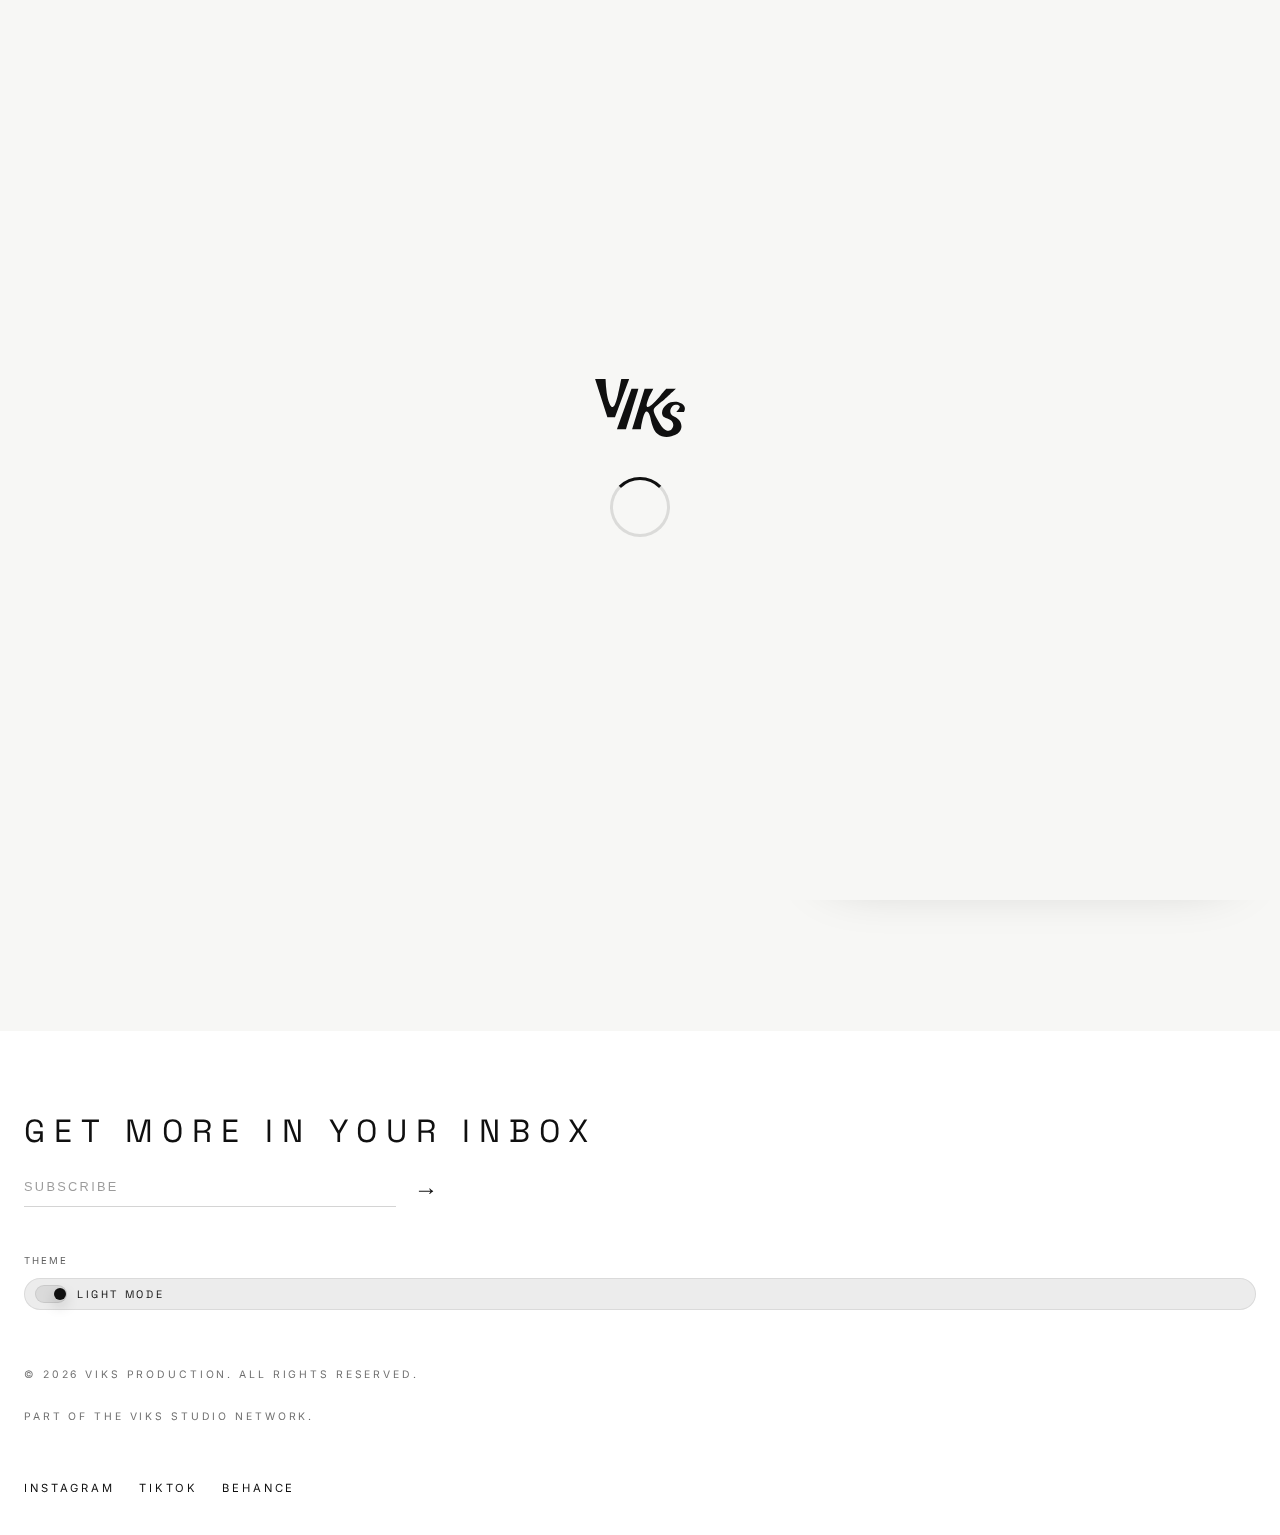
<file: contact.html>
<!DOCTYPE html>
<html lang="en" data-theme="dark">
  <head>
    <meta charset="UTF-8" />
    <meta name="viewport" content="width=device-width, initial-scale=1.0" />
    <title>Contact VIKS Production</title>
    <link rel="preconnect" href="https://fonts.googleapis.com" />
    <link rel="preconnect" href="https://fonts.gstatic.com" crossorigin />
    <link
      href="https://fonts.googleapis.com/css2?family=Inter:wght@300;400;500;600;700&family=Space+Grotesk:wght@400;500;600;700&display=swap"
      rel="stylesheet"
    />
    <script>
      (function () {
        try {
          var storageKey = 'viks-theme';
          var stored = localStorage.getItem(storageKey);
          var prefersLight = window.matchMedia('(prefers-color-scheme: light)').matches;
          var theme = stored === 'light' || stored === 'dark' ? stored : prefersLight ? 'light' : 'dark';
          document.documentElement.dataset.theme = theme;
        } catch (error) {
          document.documentElement.dataset.theme = 'dark';
        }
      })();
    </script>
    <link rel="stylesheet" href="styles.css" />
  </head>
  <body data-page="contact">
    <div class="loader" aria-hidden="true">
      <div class="loader__inner">
        <div class="logo logo--loader">
          <img
            class="logo__image"
            data-logo-image
            src=""
            alt="VIKS Production"
          />
          <span class="sr-only">VIKS Production</span>
        </div>
        <div class="loader__spinner"></div>
      </div>
    </div>

    <header class="site-header" role="banner">
      <div class="site-header__inner">
        <div class="logo">
          <img
            class="logo__image"
            data-logo-image
            src=""
            alt="VIKS Production"
          />
          <span class="sr-only">VIKS Production</span>
        </div>
        <button
          type="button"
          class="theme-toggle"
          data-theme-toggle
          data-theme-toggle-state="dark"
          aria-pressed="true"
          aria-label="Toggle light and dark mode"
        >
          <span class="theme-toggle__icon" aria-hidden="true">
            <span class="theme-toggle__thumb"></span>
          </span>
          <span class="theme-toggle__label" data-theme-toggle-label>Dark mode</span>
        </button>
      </div>
    </header>

    <main id="main" class="site-main" role="main">
      <section class="contact-section contact" aria-labelledby="contact-heading">
        <div class="contact__container container">
          <div class="contact__grid">
            <div class="contact__intro contact-info">
              <p class="contact__eyebrow">Let’s talk</p>
              <h1 class="contact__heading" id="contact-heading">
                Ready to work with
                <span>VIKS&nbsp;Production?</span>
              </h1>
              <p class="contact__lede">
                We build long-term partnerships that unlock rapid, efficient growth for ambitious brands. Share your goals and
                our team will tailor a production plan that meets them.
              </p>
              <dl class="contact__details">
                <div class="contact__detail">
                  <dt class="contact__detail-label">
                    <span class="contact__icon" aria-hidden="true">☎</span>
                    Call Us
                  </dt>
                  <dd class="contact__detail-value">
                    <a href="tel:+19715005967">+1 (971) 500 5967</a>
                  </dd>
                </div>
                <div class="contact__detail">
                  <dt class="contact__detail-label">
                    <span class="contact__icon" aria-hidden="true">✉</span>
                    Write To Us
                  </dt>
                  <dd class="contact__detail-value">
                    <a href="mailto:info@viksproduction.com">info@viksproduction.com</a>
                  </dd>
                </div>
              </dl>
            </div>
            <div class="contact__form contact-form">
              <form
                class="contact-form__body"
                data-contact-form
                autocomplete="on"
              >
                <div class="contact-form__row">
                  <div class="contact-form__field">
                    <label for="first-name" class="contact-form__label">First Name *</label>
                    <input
                      type="text"
                      id="first-name"
                      name="firstName"
                      class="contact-form__input"
                      required
                      autocomplete="given-name"
                    />
                  </div>
                  <div class="contact-form__field">
                    <label for="last-name" class="contact-form__label">Last Name</label>
                    <input
                      type="text"
                      id="last-name"
                      name="lastName"
                      class="contact-form__input"
                      autocomplete="family-name"
                    />
                  </div>
                </div>
                <div class="contact-form__field">
                  <label for="company-email" class="contact-form__label">Company Email *</label>
                  <input
                    type="email"
                    id="company-email"
                    name="companyEmail"
                    class="contact-form__input"
                    required
                    autocomplete="email"
                  />
                </div>
                <div class="contact-form__field">
                  <label for="phone-number" class="contact-form__label">Phone Number</label>
                  <input
                    type="tel"
                    id="phone-number"
                    name="phoneNumber"
                    class="contact-form__input"
                    autocomplete="tel"
                  />
                </div>
                <div class="contact-form__field">
                  <label for="message" class="contact-form__label">Your Message *</label>
                  <textarea
                    id="message"
                    name="message"
                    rows="4"
                    class="contact-form__textarea"
                    required
                  ></textarea>
                </div>
                <label class="contact-form__checkbox">
                  <input type="checkbox" name="sms_consent" required />
                  <span>I agree to receive SMS updates and notifications from VIKS Production. Message and data rates may apply.</span>
                </label>
                <button type="submit" class="contact-form__submit">Submit Your Message</button>
                <p class="contact-form__notice">
                  This site is protected by reCAPTCHA and the Google
                  <a href="https://policies.google.com/privacy" target="_blank" rel="noreferrer">Privacy Policy</a>
                  and
                  <a href="https://policies.google.com/terms" target="_blank" rel="noreferrer">Terms of Service</a>
                  apply.
                </p>
                <p class="contact-form__status" data-form-status aria-live="polite"></p>
              </form>
            </div>
          </div>
        </div>
      </section>

      <nav class="site-nav" aria-label="Primary">
        <ul class="site-nav__links">
          <li>
            <a href="./index.html" class="site-nav__link" data-nav-page="home">
              Home
            </a>
          </li>
          <li>
            <a href="./about.html" class="site-nav__link" data-nav-page="about">
              About
            </a>
          </li>
          <li>
            <a href="./index.html" class="site-nav__link" data-nav-page="cases">
              Cases
            </a>
          </li>
          <li>
            <a
              href="./contact.html"
              class="site-nav__link site-nav__link--active"
              data-nav-page="contact"
              aria-current="page"
            >
              Contact
            </a>
          </li>
        </ul>
      </nav>
    </main>

    <footer class="site-footer" role="contentinfo">
      <div class="site-footer__cta">
        <p class="site-footer__headline">Get more in your inbox</p>
        <form class="site-footer__form">
          <label for="footer-email" class="sr-only">Email</label>
          <input id="footer-email" type="email" placeholder="Subscribe" required />
          <button type="submit">→</button>
        </form>
      </div>
      <div class="site-footer__theme">
        <p class="site-footer__theme-label">Theme</p>
        <button
          type="button"
          class="theme-toggle theme-toggle--compact"
          data-theme-toggle
          data-theme-toggle-state="dark"
          aria-pressed="true"
          aria-label="Toggle light and dark mode"
        >
          <span class="theme-toggle__icon" aria-hidden="true">
            <span class="theme-toggle__thumb"></span>
          </span>
          <span class="theme-toggle__label" data-theme-toggle-label>Dark mode</span>
        </button>
      </div>
      <div class="site-footer__meta">
        <p>© <span id="year"></span> VIKS Production. All rights reserved.</p>
        <p>Part of the VIKS Studio Network.</p>
      </div>
      <div class="site-footer__links">
        <a href="https://www.instagram.com/viks_production/" target="_blank" rel="noreferrer">Instagram</a>
        <a href="#">TikTok</a>
        <a href="#">Behance</a>
      </div>
    </footer>

    <script src="logo-config.js"></script>
    <script src="contact-config.js"></script>
    <script src="script.js"></script>
  </body>
</html>
</file>
<file: styles.css>
:root {
  --bg: #080808;
  --bg-alt: #111;
  --accent: #f5f5f5;
  --accent-muted: rgba(255, 255, 255, 0.6);
  --text-primary: var(--accent);
  --text-secondary: rgba(245, 245, 245, 0.68);
  --text-tertiary: rgba(245, 245, 245, 0.52);
  --text-stronger: rgba(245, 245, 245, 0.78);
  --text-soft: rgba(245, 245, 245, 0.45);
  --border-subtle: rgba(255, 255, 255, 0.08);
  --border-muted: rgba(255, 255, 255, 0.12);
  --border-strong: rgba(255, 255, 255, 0.25);
  --surface-glass: rgba(255, 255, 255, 0.02);
  --surface-elevated: rgba(255, 255, 255, 0.08);
  --highlight: #f06449;
  --font-base: "Inter", system-ui, -apple-system, BlinkMacSystemFont, "Segoe UI", sans-serif;
  --font-display: "Space Grotesk", "Inter", system-ui, sans-serif;
  --page-stripe-height: 6px;
  --toggle-bg: rgba(255, 255, 255, 0.08);
  --toggle-indicator: #f5f5f5;
  --focus-outline: rgba(255, 255, 255, 0.35);
  --shadow-elevated: 0 32px 60px rgba(0, 0, 0, 0.35);
  --overlay-foreground: #f5f5f5;
  color-scheme: dark;
}

:root[data-theme='light'] {
  --bg: #f7f7f5;
  --bg-alt: #ffffff;
  --accent: #101010;
  --accent-muted: rgba(16, 16, 16, 0.62);
  --text-primary: var(--accent);
  --text-secondary: rgba(16, 16, 16, 0.68);
  --text-tertiary: rgba(16, 16, 16, 0.54);
  --text-stronger: rgba(16, 16, 16, 0.78);
  --text-soft: rgba(16, 16, 16, 0.42);
  --border-subtle: rgba(16, 16, 16, 0.08);
  --border-muted: rgba(16, 16, 16, 0.12);
  --border-strong: rgba(16, 16, 16, 0.18);
  --surface-glass: rgba(16, 16, 16, 0.06);
  --surface-elevated: rgba(16, 16, 16, 0.08);
  --toggle-bg: rgba(16, 16, 16, 0.08);
  --toggle-indicator: #101010;
  --focus-outline: rgba(16, 16, 16, 0.35);
  --shadow-elevated: 0 32px 60px rgba(0, 0, 0, 0.08);
  --overlay-foreground: #f5f5f5;
  color-scheme: light;
}

* {
  box-sizing: border-box;
}

html,
body {
  margin: 0;
  padding: 0;
  background: var(--bg);
  color: var(--accent);
  font-family: var(--font-base);
  min-height: 100%;
  transition: background-color 0.4s ease, color 0.4s ease;
}

body {
  display: flex;
  flex-direction: column;
}

body.no-scroll {
  overflow: hidden;
}

.container {
  width: 100%;
  max-width: 1320px;
  margin: 0 auto;
  padding: 0 24px;
  box-sizing: border-box;
}

img,
video {
  display: block;
  max-width: 100%;
}

a {
  color: inherit;
  text-decoration: none;
}

a:hover,
a:focus-visible {
  color: var(--highlight);
}

.loader {
  position: fixed;
  inset: 0;
  display: grid;
  place-items: center;
  background: var(--bg);
  z-index: 30;
  transition: opacity 0.5s ease, visibility 0.5s ease;
}

.loader[hidden] {
  opacity: 0;
  visibility: hidden;
}

.loader__inner {
  display: flex;
  flex-direction: column;
  align-items: center;
  gap: 24px;
}

.loader__spinner {
  width: 60px;
  height: 60px;
  border-radius: 50%;
  border: 3px solid var(--border-muted);
  border-top-color: var(--accent);
  animation: spin 1s linear infinite;
}

@keyframes spin {
  to {
    transform: rotate(360deg);
  }
}

.logo {
  display: inline-flex;
  align-items: center;
  justify-content: center;
  color: inherit;
  text-align: center;
}

.logo__image {
  width: clamp(140px, 13.5vw, 220px);
  max-height: 72px;
  height: auto;
  object-fit: contain;
  opacity: 1;
  filter: none;
}

.logo--loader {
  margin-inline: auto;
}

.logo--loader .logo__image {
  width: clamp(163px, 22.5vw, 275px);
  max-height: 90px;
}

.site-header .logo__image {
  width: clamp(170px, 15vw, 260px);
  max-height: 80px;
  opacity: 1;
  filter: drop-shadow(0 6px 18px rgba(0, 0, 0, 0.35));
}

.site-header {
  position: fixed;
  top: var(--page-stripe-height);
  left: 0;
  width: 100%;
  display: flex;
  justify-content: center;
  align-items: center;
  padding: 12px 32px 8px;
  z-index: 20;
  mix-blend-mode: normal;
  pointer-events: none;
  color: var(--accent);
}

.site-header > * {
  pointer-events: auto;
}

.site-header__inner {
  width: min(100%, 1320px);
  display: flex;
  align-items: center;
  justify-content: space-between;
  gap: 18px;
}

.site-header .logo {
  color: var(--accent);
}

.theme-toggle {
  position: relative;
  display: inline-flex;
  align-items: center;
  gap: 12px;
  padding: 8px 18px 8px 12px;
  border-radius: 999px;
  border: 1px solid var(--border-subtle);
  background: var(--toggle-bg);
  color: var(--text-primary);
  font-family: var(--font-base);
  font-size: 0.68rem;
  letter-spacing: 0.24em;
  text-transform: uppercase;
  cursor: pointer;
  transition: background 0.3s ease, border-color 0.3s ease, color 0.3s ease,
    transform 0.2s ease, box-shadow 0.3s ease;
}

.theme-toggle:hover,
.theme-toggle:focus-visible {
  border-color: var(--border-muted);
  background: var(--surface-glass);
  color: var(--text-primary);
}

.theme-toggle:focus-visible {
  outline: 2px solid var(--focus-outline);
  outline-offset: 3px;
}

.theme-toggle__icon {
  display: inline-flex;
  align-items: center;
  width: 36px;
  height: 20px;
  border-radius: 999px;
  background: var(--surface-elevated);
  border: 1px solid var(--border-subtle);
  padding: 2px;
  transition: background 0.3s ease, border-color 0.3s ease;
}

.theme-toggle__thumb {
  width: 14px;
  height: 14px;
  border-radius: 999px;
  background: var(--toggle-indicator);
  box-shadow: 0 4px 10px rgba(0, 0, 0, 0.25);
  transform: translateX(0);
  transition: transform 0.3s ease, background 0.3s ease, box-shadow 0.3s ease;
}

.theme-toggle[data-theme-toggle-state='light'] .theme-toggle__thumb {
  transform: translateX(18px);
  box-shadow: 0 6px 14px rgba(0, 0, 0, 0.2);
}

.theme-toggle__label {
  font-family: var(--font-display);
  font-size: 0.68rem;
  letter-spacing: 0.24em;
}

.theme-toggle--compact {
  padding: 6px 14px 6px 10px;
  gap: 10px;
  font-size: 0.6rem;
}

.theme-toggle--compact .theme-toggle__icon {
  width: 32px;
  height: 18px;
}

.theme-toggle--compact .theme-toggle__thumb {
  width: 12px;
  height: 12px;
}

.theme-toggle--compact[data-theme-toggle-state='light'] .theme-toggle__thumb {
  transform: translateX(16px);
}

.site-main {
  padding-top: 0;
}

.portfolio {
  padding: 0 0 160px;
}

.portfolio__grid {
  display: grid;
  grid-template-columns: repeat(12, 1fr);
  gap: 0;
  grid-auto-flow: dense;
}

.portfolio-item {
  position: relative;
  grid-column: span 6;
  min-height: 320px;
  overflow: hidden;
  background: var(--bg-alt);
  cursor: pointer;
  isolation: isolate;
}

.portfolio-item:nth-child(3n + 1) {
  grid-column: span 7;
}

.portfolio-item:nth-child(4n + 2) {
  grid-column: span 5;
}

.portfolio-item:nth-child(5n + 3) {
  grid-column: span 6;
}

.portfolio-item:hover .portfolio-item__image,
.portfolio-item:focus-visible .portfolio-item__image,
.portfolio-item:hover .portfolio-item__video,
.portfolio-item:focus-visible .portfolio-item__video {
  transform: scale(1.05);
}

.portfolio-item__media {
  position: absolute;
  inset: 0;
  overflow: hidden;
  z-index: -1;
}

.portfolio-item__image,
.portfolio-item__video {
  width: 100%;
  height: 100%;
  object-fit: cover;
  filter: saturate(1.2) contrast(0.9);
  transition: transform 0.6s ease;
}

.portfolio-item__image {
  display: block;
}

.portfolio-item__meta {
  position: absolute;
  left: 24px;
  bottom: 24px;
  display: flex;
  flex-direction: column;
  gap: 4px;
  text-transform: uppercase;
  letter-spacing: 0.14em;
  padding: 0;
  border-radius: 0;
  background: none;
  backdrop-filter: none;
  box-shadow: none;
  text-shadow: 0 12px 28px rgba(0, 0, 0, 0.55), 0 4px 10px rgba(0, 0, 0, 0.45);
}

.portfolio-item__client {
  font-size: 0.7rem;
  color: var(--accent-muted);
  margin: 0;
  text-shadow: inherit;
}

.portfolio-item__title {
  font-family: var(--font-display);
  font-weight: 600;
  font-size: clamp(1.4rem, 2.3vw, 2.4rem);
  letter-spacing: 0.22em;
  margin: 0;
  text-shadow: inherit;
}

.site-nav {
  position: fixed;
  left: 0;
  bottom: 24px;
  width: 100%;
  display: flex;
  justify-content: center;
  z-index: 20;
  pointer-events: none;
}

.site-nav__links {
  list-style: none;
  display: inline-flex;
  align-items: center;
  gap: 12px;
  padding: 9px 18px;
  margin: 0;
  position: relative;
  border-radius: 999px;
  background: rgba(10, 10, 10, 0.06);
  border: 1px solid var(--border-subtle);
  box-shadow: 0 4px 12px rgba(0, 0, 0, 0.16);
  backdrop-filter: blur(24px) saturate(160%);
  isolation: isolate;
  overflow: hidden;
  pointer-events: auto;
}

.site-nav__links::before {
  content: '';
  position: absolute;
  inset: 1px;
  border-radius: inherit;
  background: var(--surface-glass);
  opacity: 1;
  pointer-events: none;
}


.site-nav__link {
  position: relative;
  z-index: 2;
  display: inline-flex;
  align-items: center;
  justify-content: center;
  font-size: 0.72rem;
  line-height: 1;
  text-transform: uppercase;
  letter-spacing: 0.28em;
  padding: 6px 14px;
  color: var(--text-primary);
  transition: color 0.3s ease;
}

.site-nav__link--active {
  color: #99ea48;
}

.site-nav__links:not(.site-nav__links--liquid) .site-nav__link--active {
  background: var(--accent);
  border-radius: 999px;
}

.site-nav__link:focus-visible {
  outline: 2px solid var(--focus-outline);
  outline-offset: 4px;
  color: #99ea48;
  background: transparent;
  border-radius: 999px;
}

.site-nav__links--liquid .site-nav__link:hover,
.site-nav__links--liquid .site-nav__link:focus-visible,
.site-nav__link--hover {
  color: #99ea48;
}

.site-nav__links--liquid:hover .site-nav__link--active:not(:hover) {
  color: var(--text-primary);
}

.site-nav__links--liquid:focus-within .site-nav__link--active:not(:focus-visible) {
  color: var(--text-primary);
}

.site-nav__indicator {
  position: absolute;
  top: 0;
  left: 0;
  width: 0;
  height: 0;
  border-radius: 999px;
  transform: translate3d(var(--indicator-x, 0), var(--indicator-y, 0), 0);
  background: var(--surface-elevated);
  border: 1px solid var(--border-muted);
  box-shadow: var(--shadow-elevated);
  backdrop-filter: blur(28px) saturate(150%);
  transition: transform 0.4s cubic-bezier(0.2, 0.8, 0.2, 1),
    width 0.4s cubic-bezier(0.2, 0.8, 0.2, 1),
    height 0.4s cubic-bezier(0.2, 0.8, 0.2, 1),
    opacity 0.25s ease;
  opacity: 0;
  z-index: 1;
  pointer-events: none;
}

.site-nav__indicator.is-visible {
  opacity: 1;
}

.site-footer {
  background: var(--bg-alt);
  padding: 80px 24px 40px;
  display: grid;
  gap: 48px;
  text-transform: uppercase;
  letter-spacing: 0.18em;
}

.site-footer__cta {
  display: flex;
  flex-direction: column;
  gap: 16px;
}

.site-footer__theme {
  display: flex;
  flex-direction: column;
  gap: 12px;
}

.site-footer__theme-label {
  margin: 0;
  font-size: 0.6rem;
  letter-spacing: 0.22em;
  color: var(--text-secondary);
}

.site-footer__headline {
  font-size: clamp(1.2rem, 2.5vw, 2.2rem);
  font-family: var(--font-display);
  letter-spacing: 0.28em;
  margin: 0;
}

.site-footer__form {
  display: flex;
  align-items: center;
  gap: 12px;
  width: min(420px, 100%);
}

.site-footer__form input {
  flex: 1;
  background: transparent;
  border: none;
  border-bottom: 1px solid var(--border-strong);
  padding: 12px 0;
  color: var(--accent);
  font-size: 0.8rem;
  text-transform: uppercase;
  letter-spacing: 0.18em;
}

.site-footer__form input::placeholder {
  color: var(--text-soft);
}

.site-footer__form button {
  background: none;
  border: none;
  color: var(--accent);
  font-size: 1.5rem;
  cursor: pointer;
}

.site-footer__meta {
  font-size: 0.65rem;
  color: var(--accent-muted);
  display: flex;
  flex-direction: column;
  gap: 8px;
}

.site-footer__links {
  display: flex;
  gap: 24px;
  font-size: 0.7rem;
}

.player__overlay {
  position: fixed;
  inset: 0;
  background: rgba(0, 0, 0, 0.6);
  z-index: 50;
  backdrop-filter: blur(6px);
}

.player__overlay[hidden] {
  display: none;
}

.player {
  position: fixed;
  top: 50%;
  left: 50%;
  width: min(82vw, 1280px);
  max-width: 90vw;
  max-height: 84vh;
  background: rgba(8, 8, 8, 0.65);
  border: 1px solid var(--border-subtle);
  border-radius: 18px;
  padding: clamp(8px, 1vw, 16px);
  display: block;
  z-index: 60;
  opacity: 0;
  visibility: hidden;
  transform: translate(-50%, calc(-50% + 20px)) scale(0.96);
  transition: opacity 0.35s ease, transform 0.35s ease, visibility 0.35s ease;
  overflow: hidden;
  box-shadow: 0 20px 70px rgba(0, 0, 0, 0.4);
}

.player[aria-hidden="false"] {
  opacity: 1;
  visibility: visible;
  transform: translate(-50%, -50%) scale(1);
}


.player__inner {
  position: relative;
  height: 100%;
  display: flex;
  flex-direction: column;
}

.player__close {
  position: absolute;
  top: clamp(8px, 1.5vw, 18px);
  left: clamp(8px, 1.5vw, 18px);
  background: rgba(10, 10, 10, 0.55);
  border: 1px solid var(--border-muted);
  width: clamp(36px, 4vw, 44px);
  height: clamp(36px, 4vw, 44px);
  border-radius: 999px;
  color: var(--overlay-foreground);
  font-size: clamp(1.4rem, 2.2vw, 1.8rem);
  display: grid;
  place-items: center;
  cursor: pointer;
  transition: background 0.25s ease, color 0.25s ease, border-color 0.25s ease, box-shadow 0.25s ease;
}

.player__close:hover,
.player__close:focus {
  background: rgba(0, 0, 0, 0.8);
  border-color: var(--border-muted);
  color: var(--overlay-foreground);
}

.player__stage {
  position: relative;
  width: 100%;
  height: 100%;
  aspect-ratio: 16 / 9;
  border-radius: clamp(12px, 2vw, 20px);
  overflow: hidden;
  background: #000;
  max-height: calc(84vh - clamp(8px, 1vw, 16px) * 2);
}

.player__embed {
  position: relative;
  width: 100%;
  height: 100%;
}

.player__embed iframe,
.player__embed video {
  width: 100%;
  height: 100%;
  display: block;
}

.player__embed iframe {
  border: 0;
}

.player__video {
  width: 100%;
  height: 100%;
  object-fit: cover;
  background: #000;
}

.player__embed video {
  object-fit: cover;
  background: #000;
}

.player__hud {
  position: absolute;
  inset: 0;
  display: flex;
  align-items: flex-start;
  justify-content: space-between;
  padding: clamp(14px, 2vw, 24px);
  pointer-events: none;
}

.player__labels {
  display: flex;
  flex-direction: column;
  gap: 6px;
  pointer-events: none;
}

.player__label {
  margin: 0;
  font-family: var(--font-display);
  letter-spacing: 0.16em;
  text-transform: uppercase;
  font-size: clamp(0.75rem, 1.6vw, 1.1rem);
  color: var(--text-primary);
  text-shadow: 0 8px 18px rgba(0, 0, 0, 0.65);
}

.player__label--title {
  font-size: clamp(1rem, 2.4vw, 1.6rem);
}

.sr-only {
  position: absolute;
  width: 1px;
  height: 1px;
  padding: 0;
  margin: -1px;
  overflow: hidden;
  clip: rect(0, 0, 0, 0);
  border: 0;
}

@media (max-width: 1024px) {
  .portfolio__grid {
    grid-template-columns: repeat(6, 1fr);
  }

  .portfolio-item,
  .portfolio-item:nth-child(3n + 1),
  .portfolio-item:nth-child(4n + 2),
  .portfolio-item:nth-child(5n + 3) {
    grid-column: span 6;
  }

  .site-header {
    padding: 12px 20px 8px;
  }

  .site-main {
    padding-top: 0;
  }

  .site-nav {
    bottom: 24px;
  }
}

@media (max-width: 768px) {
  .site-header {
    mix-blend-mode: normal;
  }

  .site-header__inner {
    gap: 12px;
  }

  .portfolio {
    padding: 0 0 120px;
  }

  .site-nav {
    bottom: 20px;
  }

  .site-nav__links {
    gap: 10px;
    padding: 10px 18px;
  }

  .site-footer {
    padding: 60px 16px 32px;
  }

  .theme-toggle {
    padding: 6px 16px 6px 10px;
    font-size: 0.62rem;
    letter-spacing: 0.22em;
  }

  .theme-toggle__label {
    font-size: 0.62rem;
    letter-spacing: 0.22em;
  }

  .player {
    width: min(94vw, 720px);
    max-height: 88vh;
    padding: clamp(10px, 4vw, 16px);
    transform: translate(-50%, calc(-50% + 16px)) scale(0.96);
    overflow: auto;
  }

  .player__stage {
    border-radius: clamp(12px, 4vw, 18px);
    max-height: calc(88vh - clamp(10px, 4vw, 16px) * 2);
  }

  .player__hud {
    padding: clamp(12px, 4vw, 20px);
  }
}

@media (max-width: 640px) {
  .player {
    width: min(96vw, 620px);
    padding: clamp(10px, 5vw, 16px);
  }

  .player__hud {
    padding: clamp(10px, 5vw, 16px);
  }

  .player__labels {
    gap: 4px;
  }

  .player__label {
    letter-spacing: 0.12em;
  }
}

@media (max-width: 540px) {
  .logo {
    gap: 4px;
  }

  .logo__wordmark {
    font-size: 2.4rem;
    letter-spacing: 0.18em;
  }

  .logo__tagline {
    font-size: 0.8rem;
    letter-spacing: 0.3em;
  }

  .portfolio {
    padding-bottom: 80px;
  }

  .site-nav {
    bottom: 16px;
  }

  .site-nav__links {
    flex-wrap: wrap;
    justify-content: center;
    gap: 10px;
    padding: 9px 14px;
  }

  .theme-toggle {
    padding: 6px 14px 6px 9px;
    gap: 8px;
  }

  .theme-toggle__label {
    font-size: 0.58rem;
    letter-spacing: 0.2em;
  }

  .site-footer__links {
    flex-wrap: wrap;
  }

  .player {
    width: 96vw;
    max-height: 86vh;
    padding: clamp(10px, 6vw, 16px);
  }

  .player__stage {
    max-height: calc(86vh - clamp(10px, 6vw, 16px) * 2);
  }

  .player__hud {
    padding: clamp(10px, 6vw, 16px);
  }
}

.about-hero {
  position: relative;
  padding: clamp(160px, 20vh, 220px) 0 clamp(140px, 18vh, 180px);
  overflow: hidden;
}

.about-hero__gradient {
  position: absolute;
  inset: 0;
  height: clamp(180px, 18vh, 220px);
  background: linear-gradient(120deg, rgba(14, 17, 20, 0.2), rgba(133, 208, 61, 0.6), rgba(27, 30, 31, 0.4), rgba(133, 208, 61, 0.75));
  background-size: 220% 220%;
  animation: aboutGradientShift 9s ease-in-out infinite;
  filter: blur(24px);
  transform: translateY(-35%);
  pointer-events: none;
}

.about-hero__inner {
  position: relative;
  display: grid;
  gap: clamp(32px, 5vw, 68px);
  grid-template-columns: minmax(0, 1.1fr) minmax(280px, 0.9fr);
  align-items: end;
}

.about-hero__copy {
  display: grid;
  gap: clamp(12px, 2.5vw, 18px);
  max-width: 560px;
}

.about-hero__eyebrow {
  margin: 0;
  text-transform: uppercase;
  letter-spacing: 0.28em;
  font-size: 0.8rem;
  color: var(--text-secondary);
}

.about-hero__heading {
  margin: 0;
  font-family: var(--font-display);
  font-weight: 600;
  font-size: clamp(2.8rem, 6vw, 3.8rem);
  line-height: 1.05;
}

.about-hero__lede {
  margin: 0;
  font-size: 1.05rem;
  line-height: 1.7;
  color: var(--text-secondary);
}

.about-hero__media {
  align-self: stretch;
  display: flex;
  justify-content: flex-end;
}

.about-hero__media img {
  width: clamp(260px, 30vw, 420px);
  height: auto;
  border-radius: 36px;
  object-fit: cover;
  transform: translateY(-18%);
  box-shadow: 0 28px 60px rgba(0, 0, 0, 0.35);
  border: 1px solid var(--border-muted);
}

.about-intro {
  padding: clamp(140px, 18vh, 180px) 0 0;
  background: var(--bg);
}

.about-intro__inner {
  max-width: 1320px;
  margin: 0 auto;
  padding: 0 24px;
  display: grid;
  gap: clamp(24px, 3vw, 36px);
}

.about-intro__title {
  margin: 0;
  font-family: var(--font-display);
  font-weight: 700;
  font-size: clamp(3.2rem, 8vw, 6.5rem);
  line-height: 0.95;
  text-transform: uppercase;
  letter-spacing: 0.02em;
  white-space: pre-line;
}

.about-intro-image {
  width: 100%;
  height: clamp(33vh, 40vh, 52vh);
  overflow: hidden;
}

.about-intro-image__media {
  width: 100%;
  height: 100%;
  object-fit: cover;
  display: block;
}

.about-overview {
  padding: clamp(110px, 18vh, 160px) 0;
}

.about-overview__inner {
  display: grid;
  gap: clamp(32px, 5vw, 72px);
  grid-template-columns: minmax(0, 0.95fr) minmax(0, 1.05fr);
  align-items: start;
}

.about-overview__headline {
  display: grid;
  gap: clamp(12px, 2vw, 16px);
}

.about-overview__eyebrow {
  margin: 0;
  text-transform: uppercase;
  letter-spacing: 0.26em;
  font-size: 0.78rem;
  color: var(--text-secondary);
}

.about-overview__heading {
  margin: 0;
  font-family: var(--font-display);
  font-size: clamp(2.2rem, 4.2vw, 3.1rem);
  line-height: 1.08;
  font-weight: 600;
}

.about-overview__body {
  display: grid;
  gap: 22px;
  font-size: 1.02rem;
  line-height: 1.75;
  color: var(--text-secondary);
}

.about-gallery {
  padding: clamp(110px, 18vh, 170px) 0;
}

.about-gallery__marquee {
  position: relative;
  width: 100vw;
  margin-left: calc(50% - 50vw);
  margin-right: calc(50% - 50vw);
  overflow: hidden;
  padding-block: clamp(28px, 6vw, 56px);
}

.about-gallery__track {
  display: flex;
  align-items: center;
  gap: clamp(18px, 3.6vw, 36px);
  animation: aboutMarquee 42s linear infinite;
  width: max-content;
  padding-inline: clamp(36px, 7vw, 96px);
  will-change: transform;
}

.about-gallery__item {
  --tilt: 0deg;
  position: relative;
  flex: 0 0 auto;
  overflow: hidden;
  border-radius: clamp(8px, 2vw, 18px);
  transform: rotate(var(--tilt));
  transform-origin: center;
  transition: transform 0.6s ease;
}

.about-gallery__item--portrait {
  width: clamp(220px, 18vw, 300px);
  aspect-ratio: 2 / 3;
}

.about-gallery__item--landscape {
  width: clamp(360px, 32vw, 520px);
  aspect-ratio: 3 / 2;
}

.about-gallery__item--tilt-left {
  --tilt: -5deg;
}

.about-gallery__item--tilt-right {
  --tilt: 5deg;
}

.about-gallery__item img {
  width: 100%;
  height: 100%;
  object-fit: cover;
  filter: grayscale(100%) contrast(1.18);
  transform: scale(1.08);
  transition: transform 0.6s ease, filter 0.6s ease;
}

.about-gallery__item:hover {
  transform: rotate(var(--tilt)) scale(1.02);
}

.about-gallery__item:hover img {
  transform: scale(1.14);
  filter: grayscale(80%) contrast(1.22);
}

.about-clients {
  padding: clamp(90px, 16vh, 140px) 0;
}

.about-clients__inner {
  width: 100%;
  padding: 0 clamp(24px, 5vw, 64px);
  display: grid;
  gap: clamp(20px, 3.6vw, 32px);
  justify-items: center;
  text-align: center;
}

.about-clients__eyebrow {
  margin: 0;
  text-transform: uppercase;
  letter-spacing: 0.3em;
  font-size: 0.72rem;
  color: var(--text-tertiary);
}

.about-clients__heading {
  margin: 0;
  font-family: var(--font-display);
  font-size: clamp(2rem, 3.6vw, 2.8rem);
  font-weight: 600;
}

.about-clients__marquee {
  width: 100%;
  overflow: hidden;
  padding: clamp(20px, 3vw, 32px) 0;
  margin-top: clamp(12px, 2.8vw, 24px);
}

.about-clients__track {
  display: flex;
  gap: clamp(48px, 6vw, 88px);
  width: max-content;
  animation: aboutLogos 28s linear infinite;
  font-size: clamp(1.1rem, 2vw, 1.45rem);
  letter-spacing: 0.08em;
  text-transform: uppercase;
  color: var(--text-stronger);
}

.about-values {
  padding: clamp(120px, 18vh, 170px) 0 clamp(160px, 22vh, 200px);
}

.about-values__inner {
  display: grid;
  gap: clamp(20px, 3.4vw, 44px);
}

.about-values__eyebrow,
.about-values__heading {
  text-align: center;
  margin-left: auto;
  margin-right: auto;
}

.about-values__eyebrow {
  margin: 0;
  text-transform: uppercase;
  letter-spacing: 0.32em;
  font-size: 0.74rem;
  color: var(--text-tertiary);
}

.about-values__heading {
  margin: 0;
  font-family: var(--font-display);
  font-weight: 600;
  font-size: clamp(2.4rem, 4.6vw, 3.4rem);
  text-transform: uppercase;
}

.about-values__grid {
  display: grid;
  gap: clamp(28px, 4vw, 48px);
  grid-template-columns: repeat(3, minmax(0, 1fr));
  margin-top: clamp(12px, 3.5vw, 32px);
}

.about-values__item {
  background: rgba(12, 12, 12, 0.72);
  border-radius: 28px;
  padding: clamp(28px, 4vw, 36px);
  border: 1px solid var(--border-subtle);
  backdrop-filter: blur(16px);
  display: grid;
  gap: 16px;
}

.about-values__number {
  margin: 0;
  font-size: 0.8rem;
  letter-spacing: 0.3em;
  text-transform: uppercase;
  color: rgba(153, 234, 72, 0.8);
}

.about-values__title {
  margin: 0;
  font-size: 1.3rem;
  letter-spacing: 0.08em;
  text-transform: uppercase;
}

.about-values__copy {
  margin: 0;
  font-size: 0.98rem;
  line-height: 1.7;
  color: var(--text-secondary);
}

@keyframes aboutGradientShift {
  0% {
    background-position: 0% 50%;
  }

  50% {
    background-position: 100% 50%;
  }

  100% {
    background-position: 0% 50%;
  }
}

@keyframes aboutMarquee {
  0% {
    transform: translateX(0);
  }

  100% {
    transform: translateX(-50%);
  }
}

@keyframes aboutLogos {
  0% {
    transform: translateX(0);
  }

  100% {
    transform: translateX(-50%);
  }
}

@media (max-width: 1200px) {
  .about-hero__inner {
    grid-template-columns: minmax(0, 1fr) minmax(240px, 0.85fr);
  }

  .about-overview__inner {
    grid-template-columns: repeat(2, minmax(0, 1fr));
  }
}

@media (max-width: 1024px) {
  .about-hero {
    padding-bottom: clamp(120px, 20vh, 160px);
  }

  .about-hero__inner {
    grid-template-columns: minmax(0, 1fr);
    justify-items: start;
  }

  .about-hero__media {
    justify-content: flex-start;
  }

  .about-hero__media img {
    transform: translateY(-10%);
  }

  .about-overview__inner {
    grid-template-columns: minmax(0, 1fr);
  }

  .about-values__grid {
    grid-template-columns: repeat(2, minmax(0, 1fr));
  }
}

@media (max-width: 900px) {
  .container {
    padding: 0 20px;
  }

  .about-clients__inner {
    padding: 0 20px;
  }
}

@media (max-width: 768px) {
  .about-hero {
    padding-top: clamp(140px, 18vh, 180px);
  }

  .about-hero__heading {
    font-size: clamp(2.4rem, 9vw, 2.8rem);
  }

  .about-hero__media img {
    width: clamp(240px, 60vw, 360px);
    transform: translateY(-4%);
  }

  .about-overview__heading {
    font-size: clamp(2rem, 7vw, 2.6rem);
  }

  .about-gallery__track {
    gap: clamp(18px, 7vw, 28px);
    padding-inline: clamp(18px, 9vw, 32px);
  }

  .about-gallery__item--portrait {
    width: clamp(200px, 44vw, 240px);
  }

  .about-gallery__item--landscape {
    width: clamp(260px, 70vw, 360px);
  }

  .about-clients__track {
    gap: clamp(36px, 10vw, 56px);
  }

  .about-values__grid {
    grid-template-columns: minmax(0, 1fr);
  }
}

@media (max-width: 540px) {
  .about-hero__copy {
    gap: 14px;
  }

  .about-hero__lede {
    font-size: 0.96rem;
  }

  .about-overview__body {
    font-size: 0.95rem;
  }

  .about-clients__marquee {
    padding: 18px 0;
  }

  .about-values__item {
    padding: 24px;
  }

  .about-intro__inner {
    padding: 0 20px;
    gap: 20px;
  }

  .about-intro__title {
    font-size: clamp(2.6rem, 10vw, 3.2rem);
  }

  .about-intro-image {
    height: clamp(38vh, 50vh, 56vh);
  }
}


.contact-section {
  padding: clamp(110px, 16vh, 160px) 0 clamp(140px, 20vh, 190px);
}

.contact-section .container {
  width: 100%;
  max-width: 1440px;
  margin: 0 auto;
  padding: 0 24px;
  box-sizing: border-box;
}

.contact__grid {
  display: grid;
  row-gap: 32px;
}

.contact__intro {
  display: flex;
  flex-direction: column;
  gap: 24px;
}

.contact__eyebrow {
  margin: 0;
  text-transform: uppercase;
  letter-spacing: 0.28em;
  font-size: 0.8rem;
  color: var(--text-secondary);
}

.contact__heading {
  margin: 0;
  font-family: var(--font-display);
  font-size: clamp(2.35rem, 4.5vw, 3.45rem);
  line-height: 1.08;
  font-weight: 600;
  word-break: normal;
  hyphens: none;
}

.contact__heading span {
  display: block;
  color: var(--accent);
}

.contact__lede {
  margin: 0;
  max-width: 36ch;
  font-size: 0.95rem;
  line-height: 1.65;
  color: rgba(255, 255, 255, 0.7);
}

.contact__details {
  margin: 0;
  padding: 0;
  display: grid;
  gap: 18px;
}

.contact__detail {
  display: grid;
  gap: 6px;
}

.contact__detail-label {
  margin: 0;
  font-size: 0.85rem;
  letter-spacing: 0.12em;
  text-transform: uppercase;
  color: var(--text-tertiary);
  display: inline-flex;
  align-items: center;
  gap: 10px;
}

.contact__detail-value {
  margin: 0;
  font-size: 1.1rem;
  font-weight: 500;
}

.contact__detail-value a {
  color: inherit;
}

.contact__icon {
  font-size: 1rem;
  display: inline-flex;
  align-items: center;
  justify-content: center;
  width: 28px;
  height: 28px;
  border-radius: 50%;
  background: var(--surface-elevated);
}

.contact__form {
  backdrop-filter: blur(24px);
  background: rgba(15, 15, 15, 0.42);
  border: 1px solid var(--border-subtle);
  border-radius: 26px;
  padding: clamp(24px, 2.8vw, 32px);
  box-shadow: 0 24px 56px rgba(0, 0, 0, 0.28);
}

.contact-form__body {
  display: flex;
  flex-direction: column;
  gap: 16px;
}

.contact-form__row {
  display: grid;
  gap: 18px;
  grid-template-columns: repeat(2, minmax(0, 1fr));
}

.contact-form__field {
  display: flex;
  flex-direction: column;
  gap: 8px;
}

.contact-form__label {
  font-size: 0.75rem;
  font-weight: 600;
  letter-spacing: 0.18em;
  text-transform: uppercase;
  color: var(--text-secondary);
}

.contact-form__input,
.contact-form__textarea {
  width: 100%;
  border-radius: 14px;
  border: 1px solid var(--border-subtle);
  background: rgba(8, 8, 8, 0.75);
  color: var(--accent);
  font-family: var(--font-base);
  font-size: 1rem;
  padding: 0.9rem 1rem;
  transition: border-color 0.2s ease, box-shadow 0.2s ease;
}

.contact-form__input::placeholder,
.contact-form__textarea::placeholder {
  color: var(--text-tertiary);
}

.contact-form__input:focus-visible,
.contact-form__textarea:focus-visible {
  outline: none;
  border-color: rgba(153, 234, 72, 0.75);
  box-shadow: 0 0 0 3px rgba(153, 234, 72, 0.2);
}

.contact-form__textarea {
  min-height: 120px;
  height: 120px;
  resize: vertical;
}

.contact-form__checkbox {
  display: flex;
  align-items: flex-start;
  gap: 12px;
  font-size: 0.9rem;
  line-height: 1.5;
  color: rgba(255, 255, 255, 0.7);
}

.contact-form__checkbox input[type="checkbox"] {
  margin-top: 5px;
  width: 18px;
  height: 18px;
  accent-color: #99ea48;
}

.contact-form__notice {
  margin: 0;
  font-size: 0.75rem;
  color: var(--text-soft);
}

.contact-form__notice a {
  color: rgba(153, 234, 72, 0.9);
}

.contact-form__status {
  min-height: 24px;
  margin: 0;
  font-size: 0.85rem;
  font-weight: 600;
  text-align: center;
}

.contact-form__status[data-state="success"] {
  color: #9bea4e;
}

.contact-form__status[data-state="error"] {
  color: #ff7a7a;
}

.contact-form__submit {
  align-self: flex-start;
  padding: 0.95rem 2.6rem;
  border-radius: 999px;
  border: none;
  font-family: var(--font-display);
  font-size: 0.95rem;
  letter-spacing: 0.18em;
  text-transform: uppercase;
  background: linear-gradient(135deg, rgba(153, 234, 72, 0.9), #6fc127);
  color: #050505;
  cursor: pointer;
  transition: transform 0.2s ease, box-shadow 0.2s ease;
  margin-top: -4px;
}

.contact-form__submit:hover,
.contact-form__submit:focus-visible {
  transform: translateY(-1px);
  box-shadow: 0 18px 40px rgba(153, 234, 72, 0.25);
  outline: none;
}

.contact-form__submit:disabled {
  opacity: 0.6;
  cursor: progress;
  box-shadow: none;
}

@media (min-width: 768px) {
  .contact-section .container {
    padding: 0 40px;
  }

  .contact__grid {
    row-gap: 36px;
  }

  .contact-form__row {
    grid-template-columns: repeat(2, minmax(0, 1fr));
  }
}

@media (min-width: 1024px) {
  .contact-section .container {
    padding: 0 36px;
  }

  .contact__grid {
    grid-template-columns: repeat(2, minmax(0, 1fr));
    column-gap: 44px;
    row-gap: 36px;
    align-items: start;
  }
}

@media (min-width: 1280px) {
  .contact-section .container {
    padding: 0 48px;
  }

  .contact__grid {
    grid-template-columns: minmax(720px, 58fr) minmax(0, 42fr);
    column-gap: 60px;
  }

  .contact__intro {
    min-width: 720px;
  }
}

@media (min-width: 1536px) {
  .contact-section .container {
    padding: 0 56px;
  }

  .contact__grid {
    column-gap: 64px;
  }
}

@media (max-width: 1023px) {
  .contact-form__submit {
    align-self: stretch;
    text-align: center;
  }
}

@media (max-width: 767px) {
  .contact-section {
    padding: clamp(120px, 18vh, 180px) 0 clamp(160px, 22vh, 210px);
  }

  .contact-section .container {
    padding: 0 clamp(24px, 7vw, 28px);
  }

  .contact__form {
    padding: 24px;
  }

  .contact__grid {
    row-gap: 36px;
  }

  .contact-form__row {
    grid-template-columns: 1fr;
  }
}

.page-stripe {
  position: fixed;
  top: 0;
  left: 0;
  width: 100%;
  height: var(--page-stripe-height);
  z-index: 25;
  pointer-events: none;
  background: linear-gradient(90deg, #103810, #2e8b2a, #5ddc40, #99ea48, #2e8b2a, #103810);
  background-size: 200% 100%;
  animation: stripeShift 8s ease-in-out infinite;
}

@keyframes stripeShift {
  0% {
    background-position: 0% 0%;
  }
  50% {
    background-position: 100% 0%;
  }
  100% {
    background-position: 0% 0%;
  }
}
</file>
